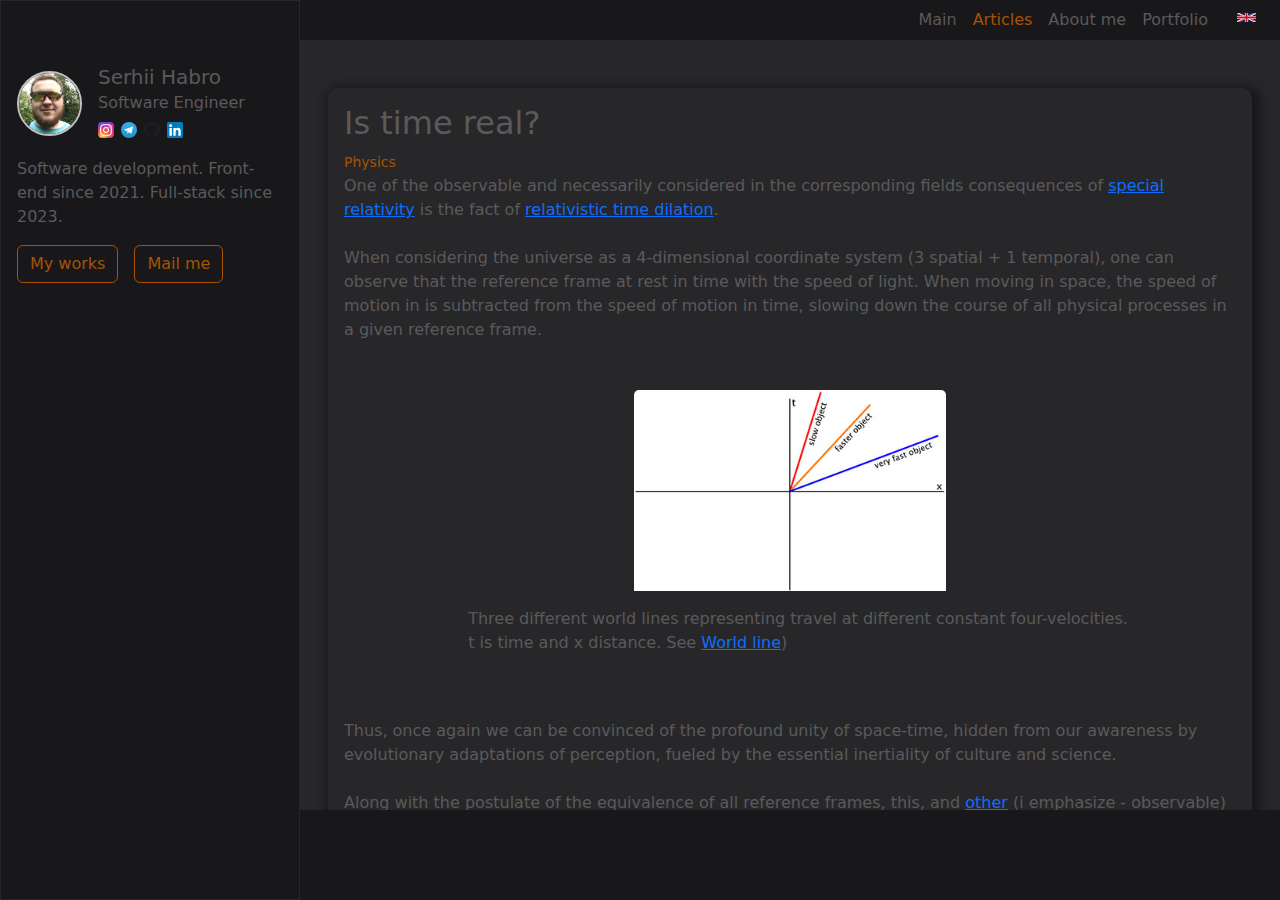
<file: public/pages/Articles.html>
<!DOCTYPE html>
<html lang="en">

<head>
	<meta charset="UTF-8">
	<meta http-equiv="X-UA-Compatible" content="IE=edge">
	<meta name="viewport" content="width=device-width, initial-scale=1.0">
	<link href="https://cdn.jsdelivr.net/npm/bootstrap@5.3.3/dist/css/bootstrap.min.css" rel="stylesheet"
		integrity="sha384-QWTKZyjpPEjISv5WaRU9OFeRpok6YctnYmDr5pNlyT2bRjXh0JMhjY6hW+ALEwIH" crossorigin="anonymous">
	<script src="https://cdn.jsdelivr.net/npm/bootstrap@5.3.3/dist/js/bootstrap.bundle.min.js"
		integrity="sha384-YvpcrYf0tY3lHB60NNkmXc5s9fDVZLESaAA55NDzOxhy9GkcIdslK1eN7N6jIeHz"
		crossorigin="anonymous"></script>
	<!-- <link rel="stylesheet" href="../../src/styles/portfolio.css"> -->
	<link href="../../styles.css" rel="stylesheet">
	<script src="../../script.js" type="module"></script>
	<title>Kuskov | Articles</title>
</head>

<body>
	<header>
		<div class="profile">
			<div class="card">
				<img src="../../public/images/avatar.jpg" alt="Avatar" class="card__img card-img-top">
				<div class="card-body">
					<h5 class="card-title" id="card-name">&#x2800;</h5>
					<h6 class="card-subtitle" id="card-description">&#x2800;</h6>
					<div class="social card__social">
						<a href="https://www.instagram.com/muramatkuskov/" class="social__link" target="_blank">
							<img src="../../public/icons/Instagram_logo_2016.svg" alt="Instagram logo" class="social__icon">
						</a>
						<a href="https://telegram.me/Muramat_Kuskov" class="social__link" target="_blank">
							<img src="../../public/icons/Telegram_logo.svg" alt="Telegram" class="social__icon">
						</a>
						<a href="https://github.com/MuramatKuskov" class="social__link" target="_blank">
							<img src="../../public/icons/Octicons-mark-github.svg" alt="GitHub" class="social__icon">
						</a>
						<a href="https://www.linkedin.com/in/muramatkuskov/" class="social__link" target="_blank">
							<img src="../../public/icons/LinkedIn_icon.svg" alt="LinkedIn" class="social__icon">
						</a>
					</div>
				</div>
			</div>
			<p class="profile__brief" id="profile-brief"></p>
			<nav class="navbar navbar-expand-md">
				<ul class="navbar-nav">
					<li class="nav-item">
						<a class="nav-link" href="../../index.html" id="link-main"></a>
					</li>
					<li class="nav-item">
						<span class="nav-link nav-link-active" id="link-articles"></span>
					</li>
					<li class="nav-item">
						<a class="nav-link" href="./About.html" id="link-about"></a>
					</li>
					<li class="nav-item">
						<a class="nav-link" href="./Portfolio.html" id="link-portfolio" aria-current="page"></a>
					</li>
				</ul>
			</nav>
			<div class="profile__btns">
				<a href="./Portfolio.html" class="btn profile__btn btn__link" id="profile-portfolio-btn"></a>
				<a href="mailto:habroserhii@gmail.com" class="btn profile__btn btn__link" id="profile-mail"></a>
			</div>
		</div>
		<img class="icon" src="../../public/icons/List.svg" id="nav-trigger" alt="Toggle sidebar">
	</header>

	<main>
		<div class="container">
			<article class="article container__article" id="article-block-universe">
				<h2 class="title article__title" id="block-universe-heading">&#x2800;</h2>
				<small class="subtitle article__topic" data-topic="physics"></small>
				<div class="article__content article__text" id="block-universe">
				</div>
			</article>

			<article class="article container__article" id="article-consciousness-ontology">
				<h2 class="title article__title" id="consciousness-ontology-heading">&#x2800;</h2>
				<small class="subtitle article__topic" data-topic="consciousness"></small>
				<div class="article__content article__text" id="consciousness-ontology">
				</div>
			</article>

			<article class="article container__article" id="article-programming">
				<h2 class="title article__title" id="programming-heading">&#x2800;</h2>
				<small class="subtitle article__topic" data-topic="programming"></small>
				<div class="article__content article__text" id="programming">
				</div>
			</article>

			<article class="article container__article" id="article-info-universe">
				<h2 class="title article__title" id="information-universe-heading">&#x2800;</h2>
				<small class="subtitle article__topic" data-topic="physics"></small>
				<div class="article__content article__text" id="information-universe">
				</div>
			</article>

			<article class="article container__article" id="article-inspiration">
				<h2 class="title article__title" id="inspiration-heading">&#x2800;</h2>
				<small class="subtitle article__topic" data-topic="inspiration"></small>
				<div class="article__content article__text" id="inspiration">
				</div>
			</article>

			<article class="article container__article" id="article-conscious-animals">
				<h2 class="title article__title" id="conscious-animals-heading">&#x2800;</h2>
				<small class="subtitle article__topic" data-topic="consciousness"></small>
				<div class="article__content article__text" id="conscious-animals">
				</div>
			</article>
		</div>
	</main>

	<footer></footer>
</body>

</html>
</file>
<file: src/styles/portfolio.css>
.carousel-caption {
	background-color: rgba(0, 0, 0, 0.4);
	border-radius: 10px;
}

.carousel-caption * {
	color: var(--contrast-text-color);
	text-shadow: 1px 1px 1px #000,
		-1px -1px 5px #000,
		1px -1px 3px #000,
		-1px 1px 3px #000;
}

.carousel-inner {
	height: 45vh;
}

.works-carousel .carousel-inner {
	height: 32vh;
}

.crop {
	transform: scale(1.4);
	height: 100%;
	clip-path: polygon(15% 0, 85% 0, 85% 95%, 15% 95%);
}

.carousel-mosaic-img {
	width: 30%;
}

.work {}

.work__title {
	color: var(--contrast-text-color);
}

.work__description {}

.demo {
	width: 100%;
}

.layout-img {
	width: 100%;
	max-height: 60vh;
	object-fit: contain;
}

.frame {
	width: 100%;
	height: 80vh;
}

@media (min-width: 425px) {
	.carousel-inner {
		height: unset;
	}

	.works-carousel .carousel-inner {
		height: 35vh;
	}

	.crop {
		transform: unset;
		clip-path: unset;
	}
}

@media (min-width: 768px) {
	.works-carousel .carousel-inner {
		height: 100%;
		max-height: 80vh;
	}

	.works-carousel .carousel-item {
		max-height: 80vh;
	}

	.crop {
		transform: scale(1.2);
		clip-path: polygon(15% 0, 85% 0, 85% 95%, 15% 95%);
	}
}
</file>
<file: styles.css>
@import url(./src/styles/UI.css);
@import url(./src/styles/profile.css);
@import url(./src/styles/articles.css);
@import url(./src/styles/portfolio.css);

:root {
	--zinc-900: #18181b;
	--zinc-800: #27272a;
	--zinc-700: #3f3f46;
	--zinc-600: #52525b;
	--zinc-400: #a1a1aa;
	--primary-text-color: rgb(90, 90, 90);
	--secondary-text-color: rgb(70, 70, 70);
	--contrast-text-color: rgb(167, 82, 3);
	--profile-width: 300px;
}

body {
	display: flex;
	flex-direction: column;
	min-height: 100vh;
	/* overflow: hidden; */
	color: var(--primary-text-color);
}

.icon:hover {
	cursor: pointer;
}

header {
	min-height: 2em;
	padding: 0 1em 0;
	background-color: var(--zinc-900);
}

.navbar {
	padding: 1em;
}

.navbar .icon {
	margin-left: auto;
}

.navbar-nav.in-viewport {
	transform: translateX(100vw);
}

.nav-link {
	color: inherit;
}

.nav-link-active {
	color: var(--contrast-text-color);
}

.navbar-nav .nav-link.show {
	color: var(--contrast-text-color);
}

.nav-link:hover {
	color: var(--contrast-text-color);
}

main {
	flex-basis: 100%;
	flex-grow: 1;
	max-height: calc(90vh - 2em);
	padding: 1em;
	overflow-y: auto;
	scrollbar-width: thin;
	scrollbar-color: var(--zinc-800) var(--zinc-900);
	background-color: var(--zinc-800);
}

.works-carousel .carousel-inner {
	height: auto;
}

.main__article {
	max-height: 300px;
	overflow: hidden;
	text-overflow: ellipsis;
	display: -webkit-box;
	-webkit-line-clamp: 4;
	-webkit-box-orient: vertical;
	transition: 200ms;
}

.main__article:hover {
	cursor: pointer;
	transform: scale3d(1.02, 1.1, 1);
}

footer {
	height: 10vh;
	background-color: var(--zinc-900);
}

@media (min-width: 768px) {
	body:not(:first-child) {
		width: calc(100% - var(--profile-width));
		float: right;
	}

	header {
		min-height: auto;
	}

	.navbar {
		padding: 0;
	}

	.navbar .icon {
		display: none;
	}

	.navbar-nav {
		margin-left: auto;
		margin-right: 3em;
		position: static;
		height: auto;
		width: auto;
	}

	#nav-trigger {
		display: none;
	}

	main {
		max-height: calc(90vh - 2.5em);
	}
}
</file>
